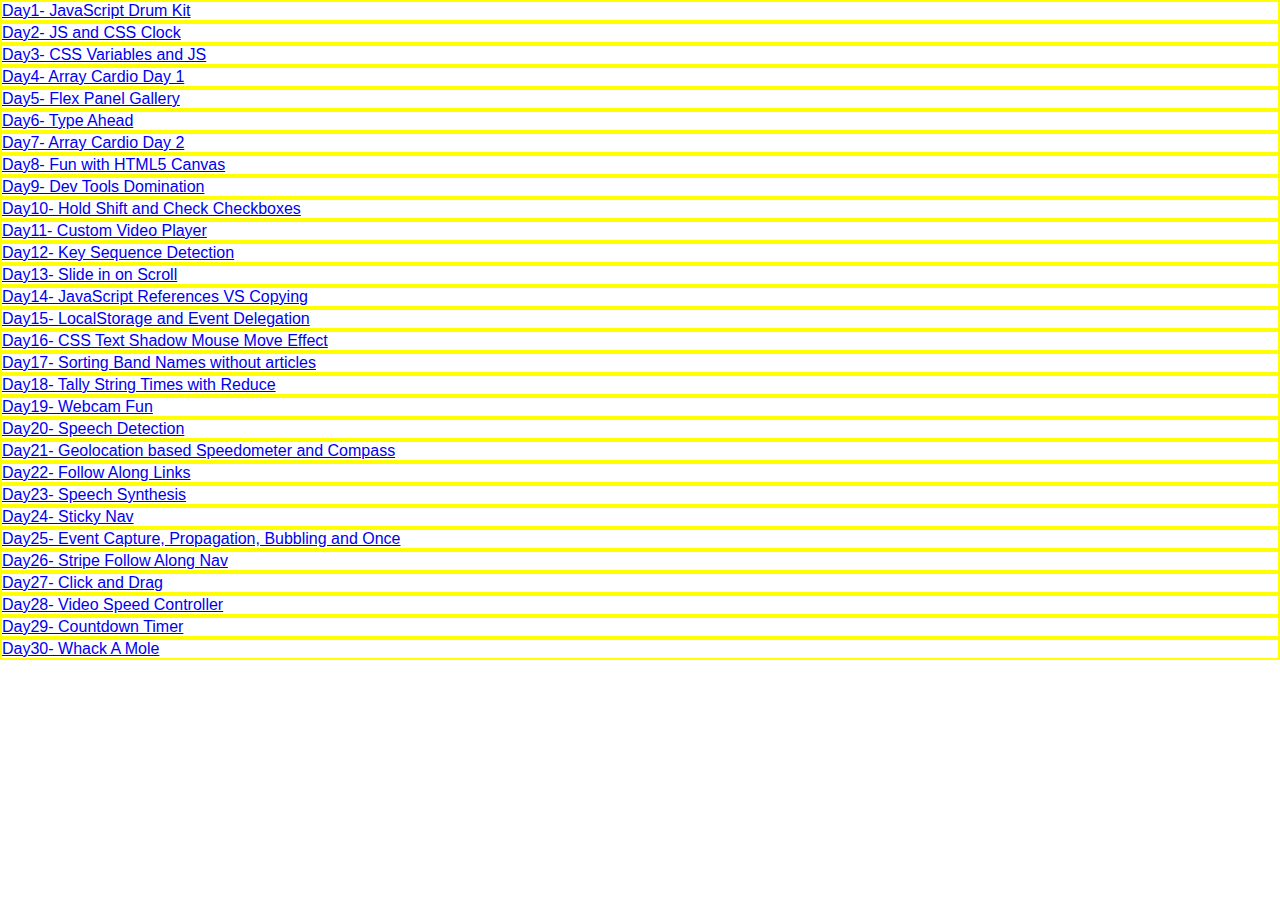
<file: index.html>
<!doctype html>
<html>
<head>
<meta charset="utf-8">
<meta name="viewport" content="width=device-width, initial-scale=1.0">
<link rel="stylesheet" href="style.css">
<title>30 Days JavaScript Challenge</title>
</head>
<body>
	<div class="container">
		<a href="JS30/Day1- JavaScript Drum Kit/index.html">Day1- JavaScript Drum Kit</a>
		<a href="JS30/Day2- JS and CSS Clock/index.html">Day2- JS and CSS Clock</a>
		<a href="JS30/Day3- CSS Variables and JS/index.html">Day3- CSS Variables and JS</a>
		<a href="JS30/Day4- Array Cardio Day 1/index.html">Day4- Array Cardio Day 1</a>
		<a href="JS30/Day5- Flex Panel Gallery/index.html">Day5- Flex Panel Gallery</a>
		<a href="JS30/Day6- Type Ahead/index.html">Day6- Type Ahead</a>
		<a href="JS30/Day7- Array Cardio Day 2/index.html">Day7- Array Cardio Day 2</a>
		<a href="JS30/Day8- Fun with HTML5 Canvas/index.html">Day8- Fun with HTML5 Canvas</a>
		<a href="JS30/Day9- Dev Tools Domination/index.html">Day9- Dev Tools Domination</a>
		<a href="JS30/Day10- Hold Shift and Check Checkboxes/index.html">Day10- Hold Shift and Check Checkboxes</a>
		<a href="JS30/Day11- Custom Video Player/index.html">Day11- Custom Video Player</a>
		<a href="JS30/Day12- Key Sequence Detection/index.html">Day12- Key Sequence Detection</a>
		<a href="JS30/Day13- Slide in on Scroll/index.html">Day13- Slide in on Scroll</a>
		<a href="JS30/Day14- JavaScript References VS Copying/index.html">Day14- JavaScript References VS Copying</a>
		<a href="JS30/Day15- LocalStorage and Event Delegation/index.html">Day15- LocalStorage and Event Delegation</a>
		<a href="JS30/Day16- CSS Text Shadow Mouse Move Effect/index.html">Day16- CSS Text Shadow Mouse Move Effect</a>
		<a href="JS30/Day17- Sorting Band Names without articles/index.html">Day17- Sorting Band Names without articles</a>
		<a href="JS30/Day18- Tally String Times with Reduce/index.html">Day18- Tally String Times with Reduce</a>
		<a href="JS30/Day19- Webcam Fun/index.html">Day19- Webcam Fun</a>
		<a href="JS30/Day20- Speech Detection/index.html">Day20- Speech Detection</a>
		<a href="JS30/Day21- Geolocation based Speedometer and Compass/index.html">Day21- Geolocation based Speedometer and Compass</a>
		<a href="JS30/Day22- Follow Along Links/index.html">Day22- Follow Along Links</a>
		<a href="JS30/Day23- Speech Synthesis/index.html">Day23- Speech Synthesis</a>
		<a href="JS30/Day24- Sticky Nav/index.html">Day24- Sticky Nav</a>
		<a href="JS30/Day25- Event Capture, Propagation, Bubbling and Once/index.html">Day25- Event Capture, Propagation, Bubbling and Once</a>
		<a href="JS30/Day26- Stripe Follow Along Nav/index.html">Day26- Stripe Follow Along Nav</a>
		<a href="JS30/Day27- Click and Drag/index.html">Day27- Click and Drag</a>
		<a href="JS30/Day28- Video Speed Controller/index.html">Day28- Video Speed Controller</a>
		<a href="JS30/Day29- Countdown Timer/index.html">Day29- Countdown Timer</a>
		<a href="JS30/Day30- Whack A Mole/index.html">Day30- Whack A Mole</a>
	</div>
</body>
</html>
</file>
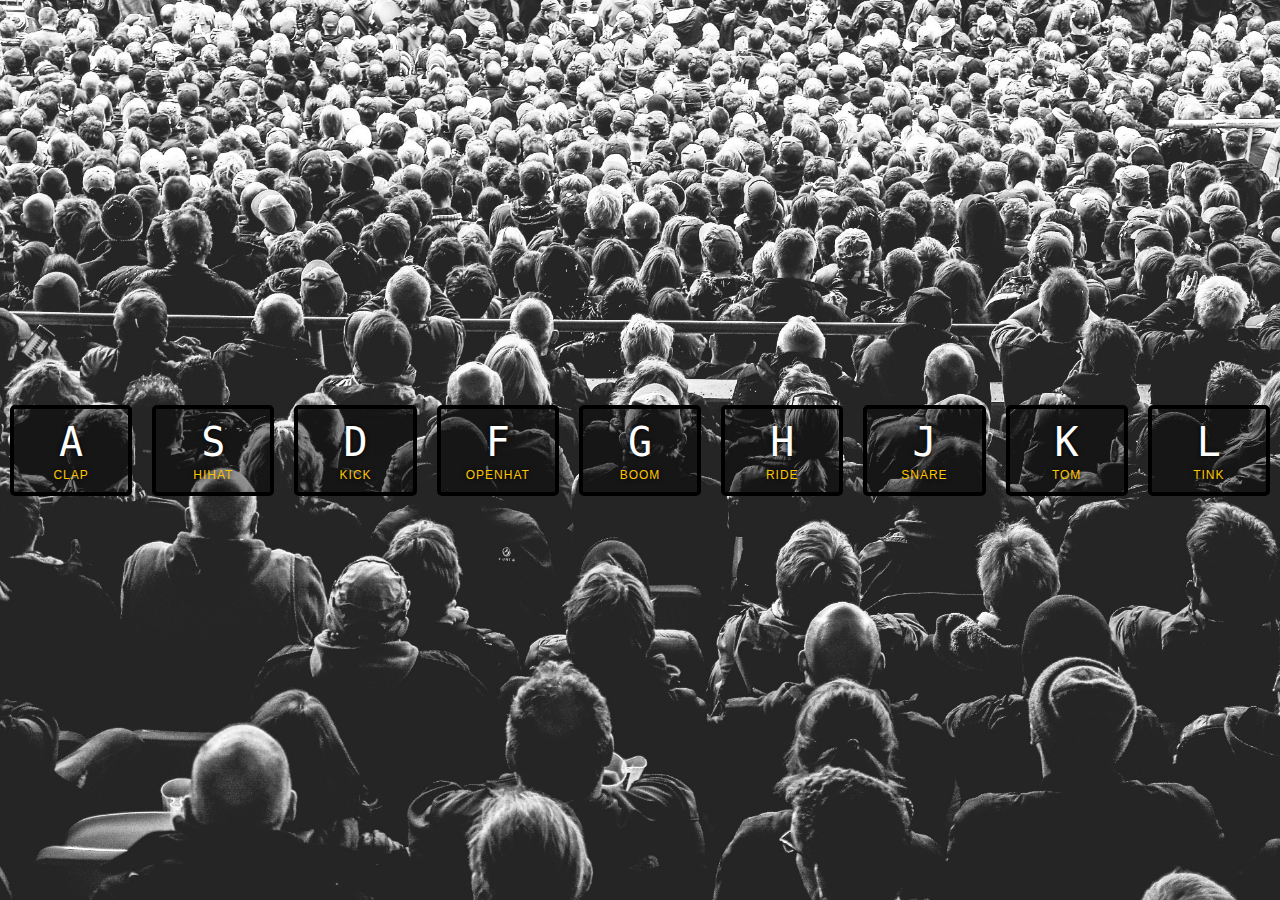
<file: JS30/Day1- JavaScript Drum Kit/index.html>
<!DOCTYPE html>
<html lang="en">
<head>
  <meta charset="UTF-8">
  <meta name="viewport" content="width=device-width, initial-scale=1.0">
  <title>JS Drum Kit</title>
  <link rel="stylesheet" href="style.css">
</head>
<body>
	<div class="keys">
    <div data-key="65" class="key">
      <a onClick="play(65)"><kbd>A</kbd>
      <span class="sound">clap</span></a>
	  </div>
	<div data-key="83" class="key">
      <a onClick="play(83)"><kbd>S</kbd>
      <span class="sound">hihat</span></a>
    </div>
    <div data-key="68" class="key">
      <a onClick="play(68)"><kbd>D</kbd>
      <span class="sound">kick</span></a>
    </div>
    <div data-key="70" class="key">
      <a onClick="play(70)"><kbd>F</kbd>
      <span class="sound">openhat</span></a>
    </div>
    <div data-key="71" class="key">
      <a onClick="play(71)"><kbd>G</kbd>
      <span class="sound">boom</span></a>
    </div>
    <div data-key="72" class="key">
      <a onClick="play(72)"><kbd>H</kbd>
      <span class="sound">ride</span></a>
    </div>
    <div data-key="74" class="key">
      <a onClick="play(74)"><kbd>J</kbd>
      <span class="sound">snare</span></a>
    </div>
    <div data-key="75" class="key">
      <a onClick="play(75)"><kbd>K</kbd>
      <span class="sound">tom</span></a>
    </div>
    <div data-key="76" class="key">
      <a onClick="play(76)"><kbd>L</kbd>
		  <span class="sound">tink</span></a>
    </div>
  </div>

  <audio data-key="65" src="sounds/clap.wav"></audio>
  <audio data-key="83" src="sounds/hihat.wav"></audio>
  <audio data-key="68" src="sounds/kick.wav"></audio>
  <audio data-key="70" src="sounds/openhat.wav"></audio>
  <audio data-key="71" src="sounds/boom.wav"></audio>
  <audio data-key="72" src="sounds/ride.wav"></audio>
  <audio data-key="74" src="sounds/snare.wav"></audio>
  <audio data-key="75" src="sounds/tom.wav"></audio>
  <audio data-key="76" src="sounds/tink.wav"></audio>

	<script>
		function play(dk){
			switch(dk){
				case 65:
					var audio=new Audio("sounds/clap.wav");
				break;
				case 83:
					var audio=new Audio("sounds/hihat.wav");
				break;
				case 68:
					var audio=new Audio("sounds/kick.wav");
				break;
				case 70:
					var audio=new Audio("sounds/openhat.wav");
				break;
				case 71:
					var audio=new Audio("sounds/boom.wav");
				break;
				case 72:
					var audio=new Audio("sounds/ride.wav");
				break;
				case 74:
					var audio=new Audio("sounds/snare.wav");
				break;
				case 75:
					var audio=new Audio("sounds/tom.wav");
				break;
				case 76:
					var audio=new Audio("sounds/tink.wav");
				break;
			}
			audio.currentTime = 0; 
			audio.play();
			console.log(dk);
		}
		function playsound(e){
			const audio = document.querySelector(`audio[data-key="${e.keyCode}"]`);
			const key = document.querySelector(`.key[data-key="${e.keyCode}"]`);
			if(!audio) return; // stop the function from running all together
			audio.currentTime = 0; // rewind to the start
			audio.play();
			key.classList.add('playing');
		};
		
		function removeTransition(e){
			if(e.propertyName !== 'transform') return; // skip if it is not a transform
			this.classList.remove('playing');
		}
		
		const keys = document.querySelectorAll('.key');
		keys.forEach(key => key.addEventListener('transitionend',removeTransition));
		window.addEventListener('keydown',playsound);
		window.addEventListener('click',playsound);
	</script>

</body>
</html>
</file>
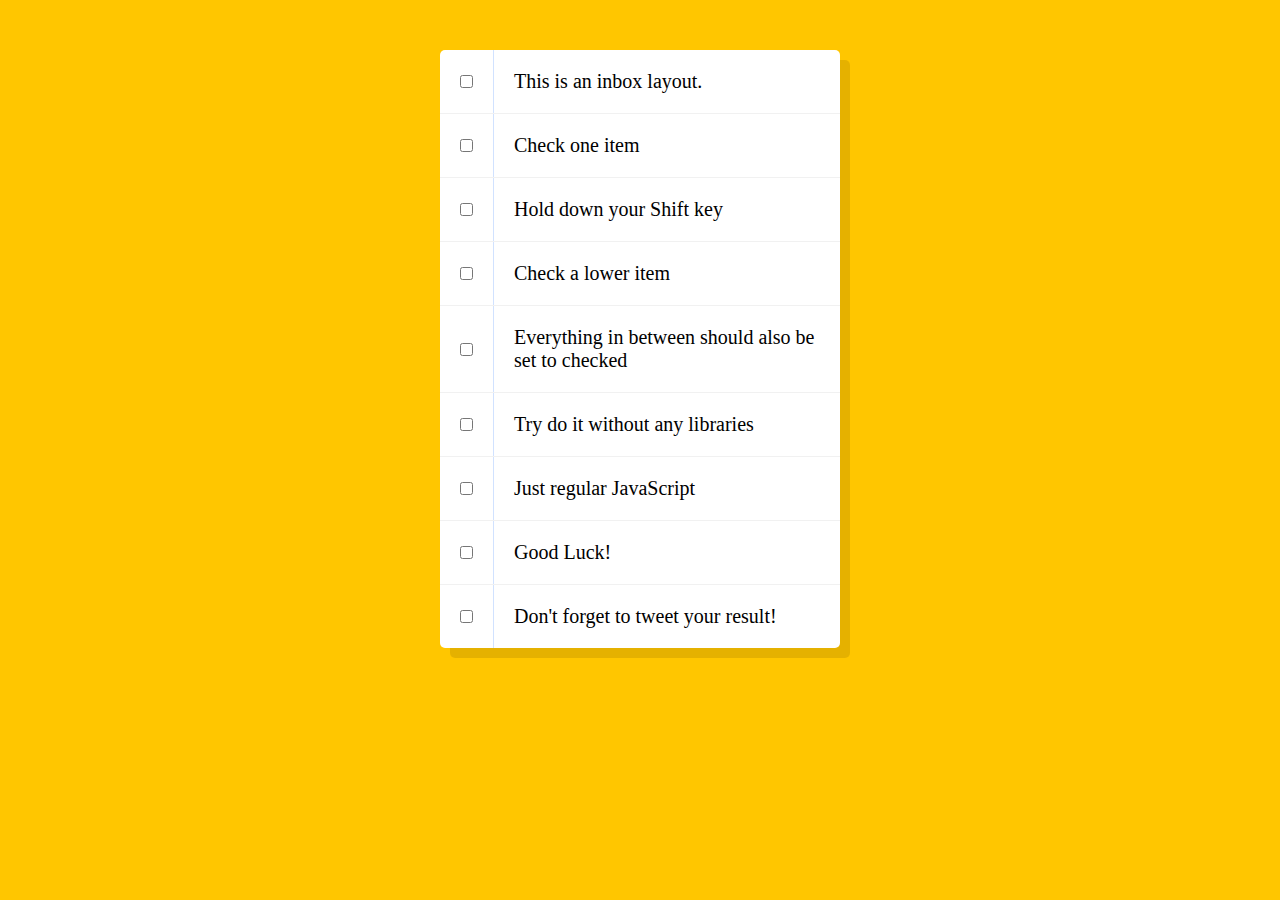
<file: JS30/Day10- Hold Shift and Check Checkboxes/index.html>
<!DOCTYPE html>
<html lang="en">
<head>
  <meta charset="UTF-8">
  <title>Hold Shift to Check Multiple Checkboxes</title>
</head>
<body>
  <style>

    html {
      font-family: sans-serif;
      background: #ffc600;
    }

    .inbox {
      max-width: 400px;
      margin: 50px auto;
      background: white;
      border-radius: 5px;
      box-shadow: 10px 10px 0 rgba(0,0,0,0.1);
    }

    .item {
      display: flex;
      align-items: center;
      border-bottom: 1px solid #F1F1F1;
    }

    .item:last-child {
      border-bottom: 0;
    }


    input:checked + p {
      background: #F9F9F9;
      text-decoration: line-through;
    }

    input[type="checkbox"] {
      margin: 20px;
    }

    p {
      margin: 0;
      padding: 20px;
      transition: background 0.2s;
      flex: 1;
      font-family: 'helvetica neue';
      font-size: 20px;
      font-weight: 200;
      border-left: 1px solid #D1E2FF;
    }
  </style>
   <!--
   The following is a common layout you would see in an email client.
   When a user clicks a checkbox, holds Shift, and then clicks another checkbox a few rows down, all the checkboxes in-between those two checkboxes should be checked.
  -->
  <div class="inbox">
    <div class="item">
      <input type="checkbox">
      <p>This is an inbox layout.</p>
    </div>
    <div class="item">
      <input type="checkbox">
      <p>Check one item</p>
    </div>
    <div class="item">
      <input type="checkbox">
      <p>Hold down your Shift key</p>
    </div>
    <div class="item">
      <input type="checkbox">
      <p>Check a lower item</p>
    </div>
    <div class="item">
      <input type="checkbox">
      <p>Everything in between should also be set to checked</p>
    </div>
    <div class="item">
      <input type="checkbox">
      <p>Try do it without any libraries</p>
    </div>
    <div class="item">
      <input type="checkbox">
      <p>Just regular JavaScript</p>
    </div>
    <div class="item">
      <input type="checkbox">
      <p>Good Luck!</p>
    </div>
    <div class="item">
      <input type="checkbox">
      <p>Don't forget to tweet your result!</p>
    </div>
  </div>

<script>
const checkboxes = document.querySelectorAll('.inbox input[type="checkbox"]');

let lastChecked;

function handleCheck(e) {
  // Check if they had the shift key down
  // AND check that they are checking it
  let inBetween = false;
  if (e.shiftKey && this.checked) {
    // go ahead and do what we please
    // loop over every single checkbox
    checkboxes.forEach(checkbox => {
      console.log(checkbox);
      if (checkbox === this || checkbox === lastChecked) {
        inBetween = !inBetween;
        console.log('Starting to check them in between!');
      }

      if (inBetween) {
        checkbox.checked = true;
      }
    });
  }

  lastChecked = this;
}

checkboxes.forEach(checkbox => checkbox.addEventListener('click', handleCheck));
</script>
</body>
</html>
</file>
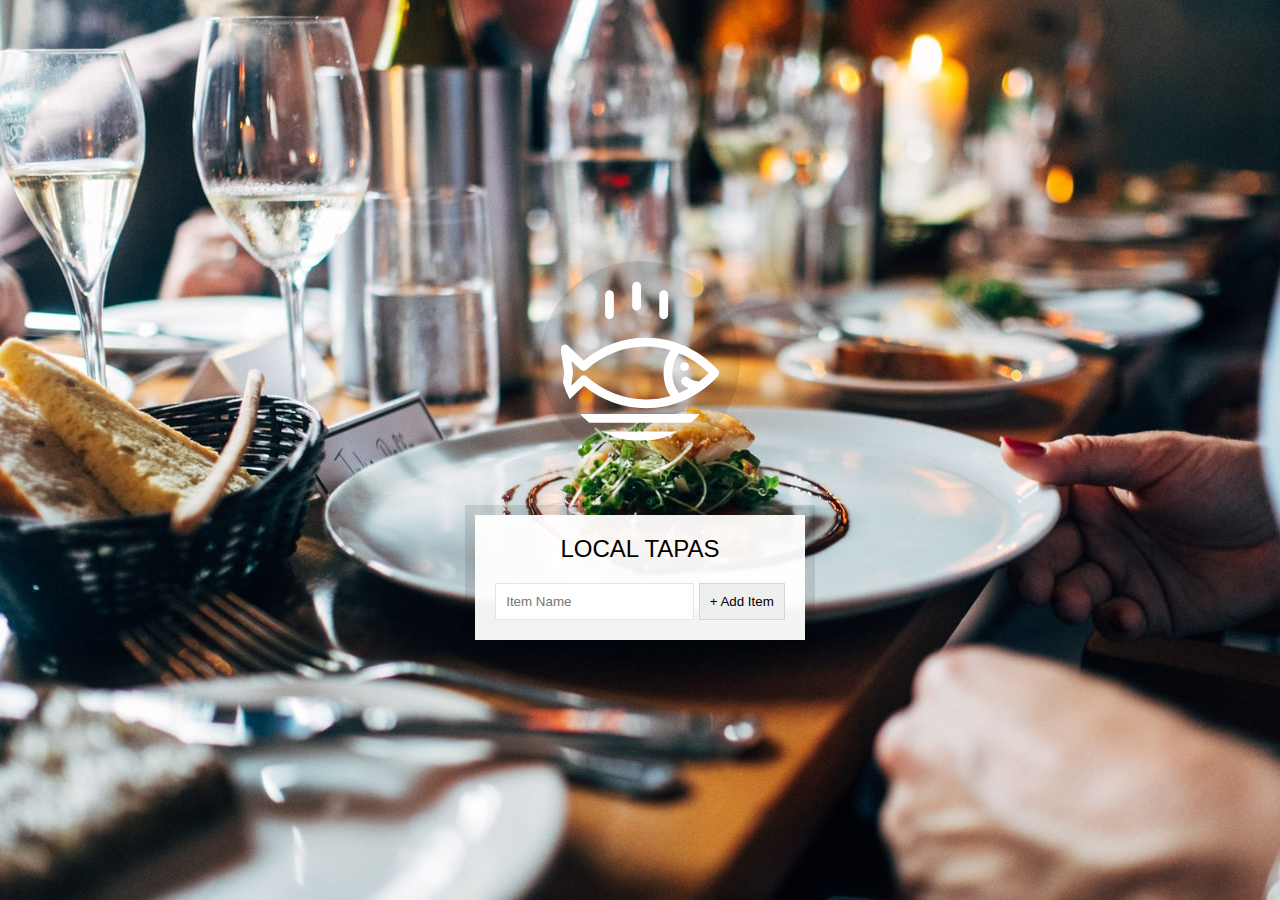
<file: JS30/Day15- LocalStorage and Event Delegation/index.html>
<!DOCTYPE html>
<html lang="en">
<head>
  <meta charset="UTF-8">
  <title>LocalStorage</title>
  <link rel="stylesheet" href="style.css">
</head>
<body>
  <!--
      Fish SVG Cred:
      https://thenounproject.com/search/?q=fish&i=589236
   -->

   <svg xmlns="http://www.w3.org/2000/svg" xmlns:xlink="http://www.w3.org/1999/xlink" version="1.1" x="0px" y="0px" viewBox="0 0 512 512" enable-background="new 0 0 512 512" xml:space="preserve"><g><path d="M495.9,425.3H16.1c-5.2,0-10.1,2.9-12.5,7.6c-2.4,4.7-2.1,10.3,0.9,14.6l39,56.4c2.6,3.8,7,6.1,11.6,6.1h401.7   c4.6,0,9-2.3,11.6-6.1l39-56.4c3-4.3,3.3-9.9,0.9-14.6C506,428.2,501.1,425.3,495.9,425.3z M449.4,481.8H62.6L43,453.6H469   L449.4,481.8z"/><path d="M158.3,122c7.8,0,14.1-6.3,14.1-14.1V43.4c0-7.8-6.3-14.1-14.1-14.1c-7.8,0-14.1,6.3-14.1,14.1v64.5   C144.2,115.7,150.5,122,158.3,122z"/><path d="M245.1,94.7c7.8,0,14.1-6.3,14.1-14.1V16.1c0-7.8-6.3-14.1-14.1-14.1C237.3,2,231,8.3,231,16.1v64.5   C231,88.4,237.3,94.7,245.1,94.7z"/><path d="M331.9,122c7.8,0,14.1-6.3,14.1-14.1V43.4c0-7.8-6.3-14.1-14.1-14.1s-14.1,6.3-14.1,14.1v64.5   C317.8,115.7,324.1,122,331.9,122z"/><path d="M9.6,385.2c5.3,2.8,11.8,1.9,16.2-2.2l50.6-47.7c56.7,46.5,126.6,71.9,198.3,71.9c0,0,0,0,0,0   c87.5,0,169.7-36.6,231.4-103.2c5-5.4,5-13.8,0-19.2c-61.8-66.5-144-103.2-231.4-103.2c-72,0-142.2,25.6-199,72.5l-50-47.1   c-4.4-4.1-10.9-5-16.2-2.2c-5.3,2.8-8.3,8.7-7.4,14.6l11.6,75L2.2,370.6C1.3,376.5,4.2,382.4,9.6,385.2z M380.9,230.8   c34.9,14.3,67.2,35.7,95.3,63.6c-10.1,10-20.8,19.2-31.9,27.5c-22.4-3.3-29.6-8.8-30.7-9.7c-4-5.7-11.8-7.7-18.1-4.4   c-6.9,3.6-9.5,12.2-5.9,19.1c1.9,3.5,7.3,10.3,22.4,16c-10.1,5.7-20.5,10.7-31.1,15.1C352.4,320.2,352.4,268.6,380.9,230.8z    M36.3,255.6l29.4,27.7c5.3,5,13.6,5.1,19.1,0.3c53.2-47.6,120.7-73.7,190-73.7c26.9,0,53.2,3.9,78.5,11.3   c-29.3,44.6-29.3,102,0,146.6c-25.3,7.4-51.6,11.3-78.5,11.3c-69,0-136.3-26-189.4-73.2c-2.7-2.4-13.4-6.3-19.1,0.3l-30.1,28.3   l5.7-40C42.2,293,36.3,255.6,36.3,255.6z"/><circle cx="398.8" cy="273.8" r="14.1"/></g></svg>

  <div class="wrapper">
    <h2>LOCAL TAPAS</h2>
    <p></p>
    <ul class="plates">
      <li>Loading Tapas...</li>
    </ul>
    <form class="add-items">
      <input type="text" name="item" placeholder="Item Name" required>
      <input type="submit" value="+ Add Item">
    </form>
  </div>

<script>
  const addItems = document.querySelector('.add-items');
  const itemsList = document.querySelector('.plates');
  const items = JSON.parse(localStorage.getItem('items')) || [];

  function addItem(e) {
    e.preventDefault();
    const text = (this.querySelector('[name=item]')).value;
    const item = {
      text,
      done: false
    };

    items.push(item);
    populateList(items, itemsList);
    localStorage.setItem('items', JSON.stringify(items));
    this.reset();
  }

  function populateList(plates = [], platesList) {
    platesList.innerHTML = plates.map((plate, i) => {
      return `
        <li>
          <input type="checkbox" data-index=${i} id="item${i}" ${plate.done ? 'checked' : ''} />
          <label for="item${i}">${plate.text}</label>
        </li>
      `;
    }).join('');
  }

  function toggleDone(e) {
    if (!e.target.matches('input')) return; // skip this unless it's an input
    const el = e.target;
    const index = el.dataset.index;
    items[index].done = !items[index].done;
    localStorage.setItem('items', JSON.stringify(items));
    populateList(items, itemsList);
  }

  addItems.addEventListener('submit', addItem);
  itemsList.addEventListener('click', toggleDone);

  populateList(items, itemsList);

</script>


</body>
</html>
</file>
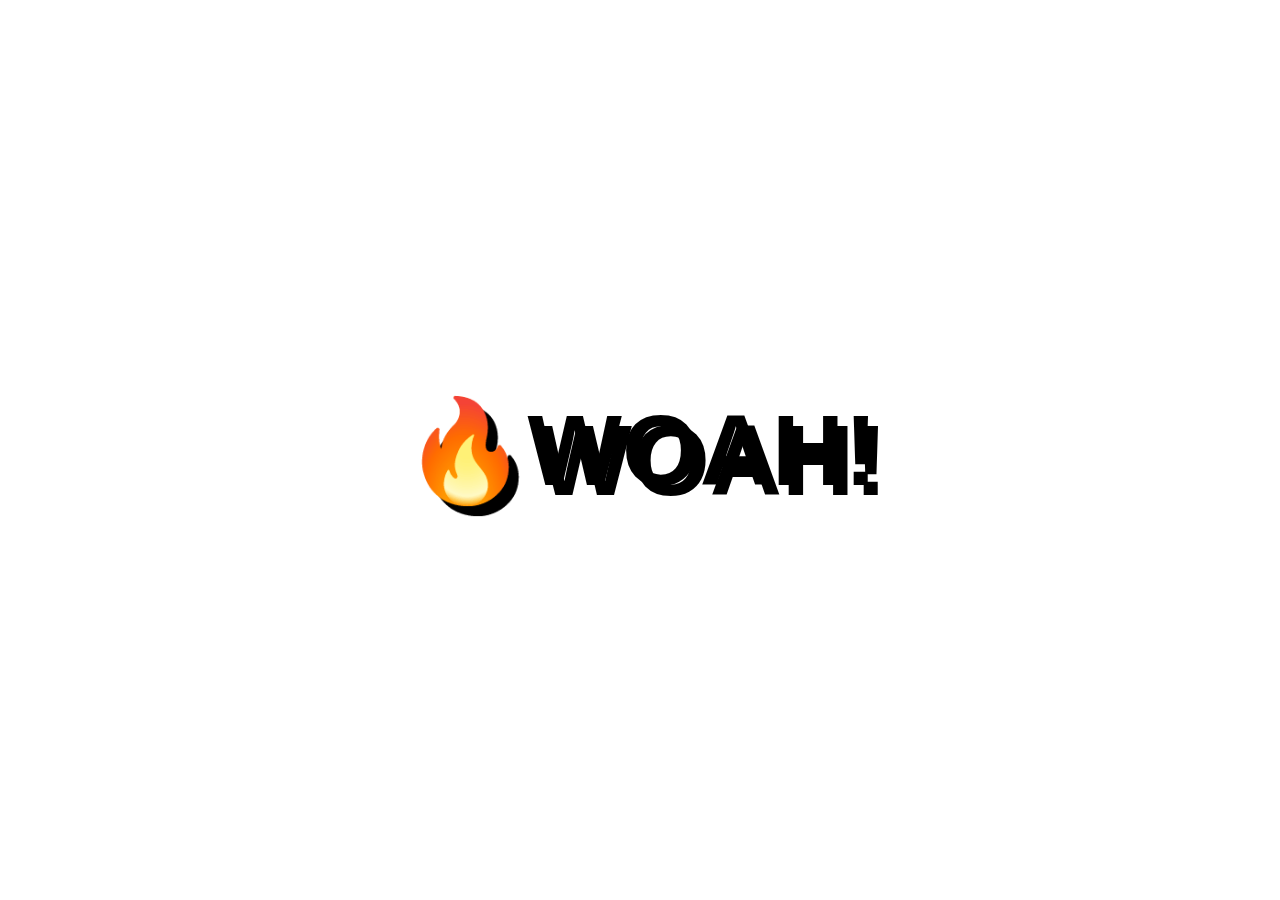
<file: JS30/Day16- CSS Text Shadow Mouse Move Effect/index.html>
<!DOCTYPE html>
<html lang="en">
<head>
  <meta charset="UTF-8">
  <title>Mouse Shadow</title>
</head>
<body>

  <div class="hero">
    <h1 contenteditable>🔥WOAH!</h1>
  </div>

  <style>
  html {
    color: black;
    font-family: sans-serif;
  }

  body {
    margin: 0;
  }

  .hero {
    min-height: 100vh;
    display: flex;
    justify-content: center;
    align-items: center;
    color: black;
  }

  h1 {
    text-shadow: 10px 10px 0 rgba(0,0,0,1);
    font-size: 100px;
  }
  </style>

<script>
  const hero = document.querySelector('.hero');
  const text = hero.querySelector('h1');
  const walk = 500; // 500px

  function shadow(e) {
    const { offsetWidth: width, offsetHeight: height } = hero;
    let { offsetX: x, offsetY: y } = e;

    if (this !== e.target) {
      x = x + e.target.offsetLeft;
      y = y + e.target.offsetTop;
    }

    const xWalk = Math.round((x / width * walk) - (walk / 2));
    const yWalk = Math.round((y / height * walk) - (walk / 2));

    text.style.textShadow = `
      ${xWalk}px ${yWalk}px 0 rgba(255,0,255,0.7),
      ${xWalk * -1}px ${yWalk}px 0 rgba(0,255,255,0.7),
      ${yWalk}px ${xWalk * -1}px 0 rgba(0,255,0,0.7),
      ${yWalk * -1}px ${xWalk}px 0 rgba(0,0,255,0.7)
    `;

  }

  hero.addEventListener('mousemove', shadow);
</script>
</body>
</html>
</file>
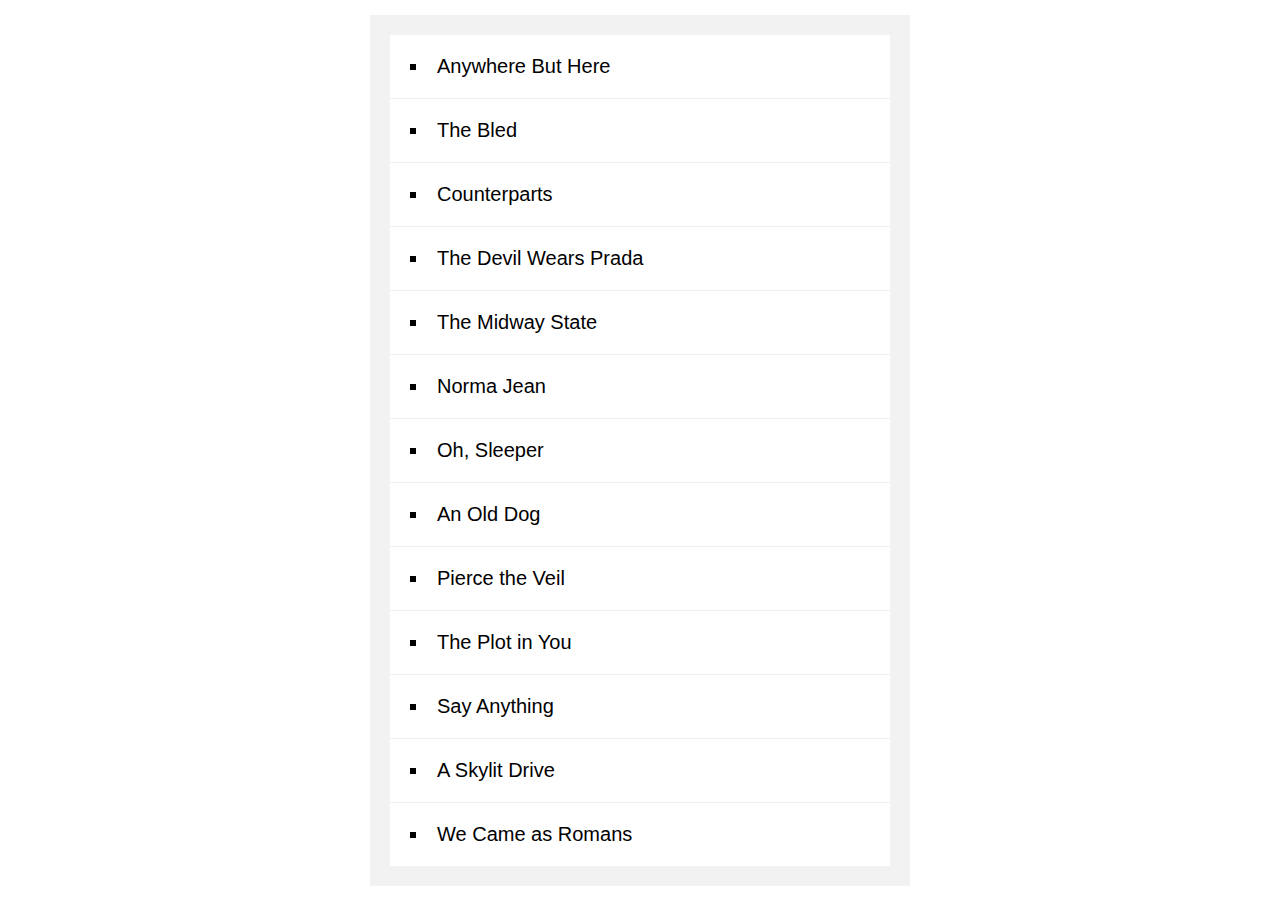
<file: JS30/Day17- Sorting Band Names without articles/index.html>
<!DOCTYPE html>
<html lang="en">
<head>
  <meta charset="UTF-8">
  <title>Sort Without Articles</title>
</head>
<body>

  <style>
    body {
      margin: 0;
      font-family: sans-serif;
      background: url("https://source.unsplash.com/nDqA4d5NL0k/2000x2000");
      background-size: cover;
      display: flex;
      align-items: center;
      min-height: 100vh;
    }

    #bands {
      list-style: inside square;
      font-size: 20px;
      background: white;
      width: 500px;
      margin: auto;
      padding: 0;
      box-shadow: 0 0 0 20px rgba(0, 0, 0, 0.05);
    }
    
    #bands li {
      border-bottom: 1px solid #efefef;
      padding: 20px;
    }
    
    #bands li:last-child {
      border-bottom: 0;
    }

    a {
      color: #ffc600;
      text-decoration: none;
    }

  </style>

  <ul id="bands"></ul>

<script>
const bands = ['The Plot in You', 'The Devil Wears Prada', 'Pierce the Veil', 'Norma Jean', 'The Bled', 'Say Anything', 'The Midway State', 'We Came as Romans', 'Counterparts', 'Oh, Sleeper', 'A Skylit Drive', 'Anywhere But Here', 'An Old Dog'];

function strip(bandName) {
  return bandName.replace(/^(a |the |an )/i, '').trim();
}

const sortedBands = bands.sort((a, b) => strip(a) > strip(b) ? 1 : -1);

document.querySelector('#bands').innerHTML =
  sortedBands
    .map(band => `<li>${band}</li>`)
    .join('');

console.log(sortedBands);

</script>

</body>
</html>
</file>
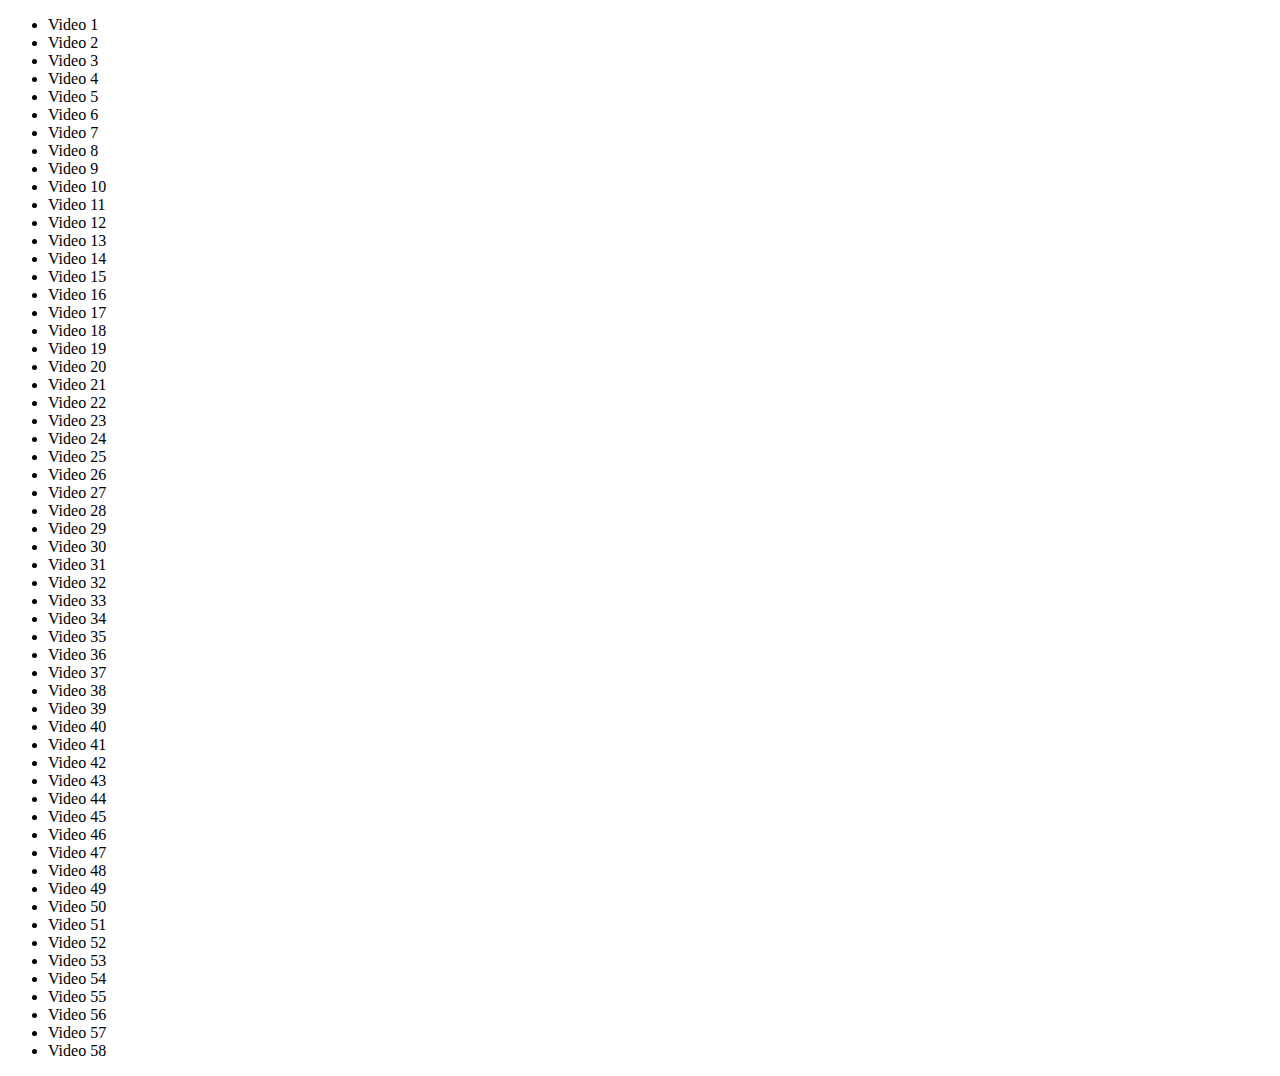
<file: JS30/Day18- Tally String Times with Reduce/index.html>
<!DOCTYPE html>
<html lang="en">
<head>
  <meta charset="UTF-8">
  <title>Videos</title>
</head>
<body>
  <ul class="videos">
    <li data-time="5:43">
      Video 1
    </li>
    <li data-time="2:33">
      Video 2
    </li>
    <li data-time="3:45">
      Video 3
    </li>
    <li data-time="0:47">
      Video 4
    </li>
    <li data-time="5:21">
      Video 5
    </li>
    <li data-time="6:56">
      Video 6
    </li>
    <li data-time="3:46">
      Video 7
    </li>
    <li data-time="5:25">
      Video 8
    </li>
    <li data-time="3:14">
      Video 9
    </li>
    <li data-time="3:31">
      Video 10
    </li>
    <li data-time="5:59">
      Video 11
    </li>
    <li data-time="3:07">
      Video 12
    </li>
    <li data-time="11:29">
      Video 13
    </li>
    <li data-time="8:57">
      Video 14
    </li>
    <li data-time="5:49">
      Video 15
    </li>
    <li data-time="5:52">
      Video 16
    </li>
    <li data-time="5:50">
      Video 17
    </li>
    <li data-time="9:13">
      Video 18
    </li>
    <li data-time="11:51">
      Video 19
    </li>
    <li data-time="7:58">
      Video 20
    </li>
    <li data-time="4:40">
      Video 21
    </li>
    <li data-time="4:45">
      Video 22
    </li>
    <li data-time="6:46">
      Video 23
    </li>
    <li data-time="7:24">
      Video 24
    </li>
    <li data-time="7:12">
      Video 25
    </li>
    <li data-time="5:23">
      Video 26
    </li>
    <li data-time="3:34">
      Video 27
    </li>
    <li data-time="8:22">
      Video 28
    </li>
    <li data-time="5:17">
      Video 29
    </li>
    <li data-time="3:10">
      Video 30
    </li>
    <li data-time="4:43">
      Video 31
    </li>
    <li data-time="19:43">
      Video 32
    </li>
    <li data-time="0:47">
      Video 33
    </li>
    <li data-time="0:47">
      Video 34
    </li>
    <li data-time="3:14">
      Video 35
    </li>
    <li data-time="3:59">
      Video 36
    </li>
    <li data-time="2:43">
      Video 37
    </li>
    <li data-time="4:17">
      Video 38
    </li>
    <li data-time="6:56">
      Video 39
    </li>
    <li data-time="3:05">
      Video 40
    </li>
    <li data-time="2:06">
      Video 41
    </li>
    <li data-time="1:59">
      Video 42
    </li>
    <li data-time="1:49">
      Video 43
    </li>
    <li data-time="3:36">
      Video 44
    </li>
    <li data-time="7:10">
      Video 45
    </li>
    <li data-time="3:44">
      Video 46
    </li>
    <li data-time="3:44">
      Video 47
    </li>
    <li data-time="4:36">
      Video 48
    </li>
    <li data-time="3:16">
      Video 49
    </li>
    <li data-time="1:10">
      Video 50
    </li>
    <li data-time="6:10">
      Video 51
    </li>
    <li data-time="2:14">
      Video 52
    </li>
    <li data-time="3:44">
      Video 53
    </li>
    <li data-time="5:05">
      Video 54
    </li>
    <li data-time="6:03">
      Video 55
    </li>
    <li data-time="12:39">
      Video 56
    </li>
    <li data-time="1:56">
      Video 57
    </li>
    <li data-time="4:04">
      Video 58
    </li>
  </ul>
<script>

  const timeNodes = Array.from(document.querySelectorAll('[data-time]'));

  const seconds = timeNodes
    .map(node => node.dataset.time)
    .map(timeCode => {
      const [mins, secs] = timeCode.split(':').map(parseFloat);
      return (mins * 60) + secs;
    })
    .reduce((total, vidSeconds) => total + vidSeconds);

    let secondsLeft = seconds;
    const hours = Math.floor(secondsLeft / 3600);
    secondsLeft = secondsLeft % 3600;

    const mins = Math.floor(secondsLeft / 60);
    secondsLeft = secondsLeft % 60;

    console.log(hours, mins, secondsLeft);

</script>
</body>
</html>
</file>
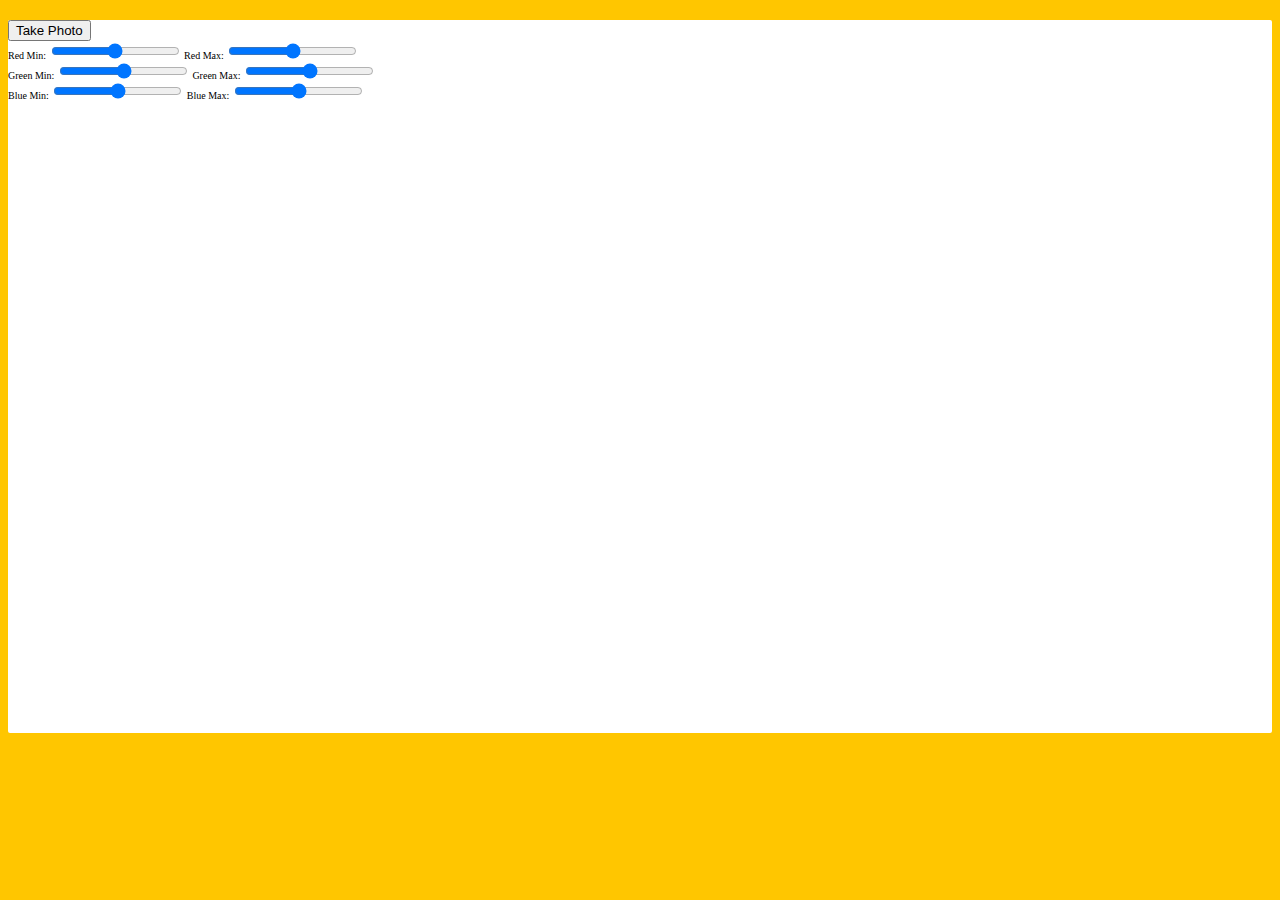
<file: JS30/Day19- Webcam Fun/index.html>
<!DOCTYPE html>
<html lang="en">
<head>
  <meta charset="UTF-8">
  <title>Get User Media Code Along!</title>
  <link rel="stylesheet" href="style.css">
</head>
<body>

  <div class="photobooth">
    <div class="controls">
      <button onClick="takePhoto()">Take Photo</button>
       <div class="rgb">
        <label for="rmin">Red Min:</label>
        <input type="range" min="0" max="255" name="rmin">
        <label for="rmax">Red Max:</label>
        <input type="range" min="0" max="255" name="rmin">
        <br>
        <label for="gmin">Green Min:</label>
        <input type="range" min="0" max="255" name="gmin">
        <label for="gmax">Green Max:</label>
        <input type="range" min="0" max="255" name="gmin">
        <br>
        <label for="bmin">Blue Min:</label>
        <input type="range" min="0" max="255" name="bmin">
        <label for="bmax">Blue Max:</label>
        <input type="range" min="0" max="255" name="bmin">
      </div> 
    </div>

    <canvas class="photo"></canvas>
    <video class="player"></video>
    <div class="strip"></div>
  </div>

  <audio class="snap" src="19 - Webcam Fun_snap.mp3" hidden></audio>

  <script src="script.js"></script>

</body>
</html>
</file>
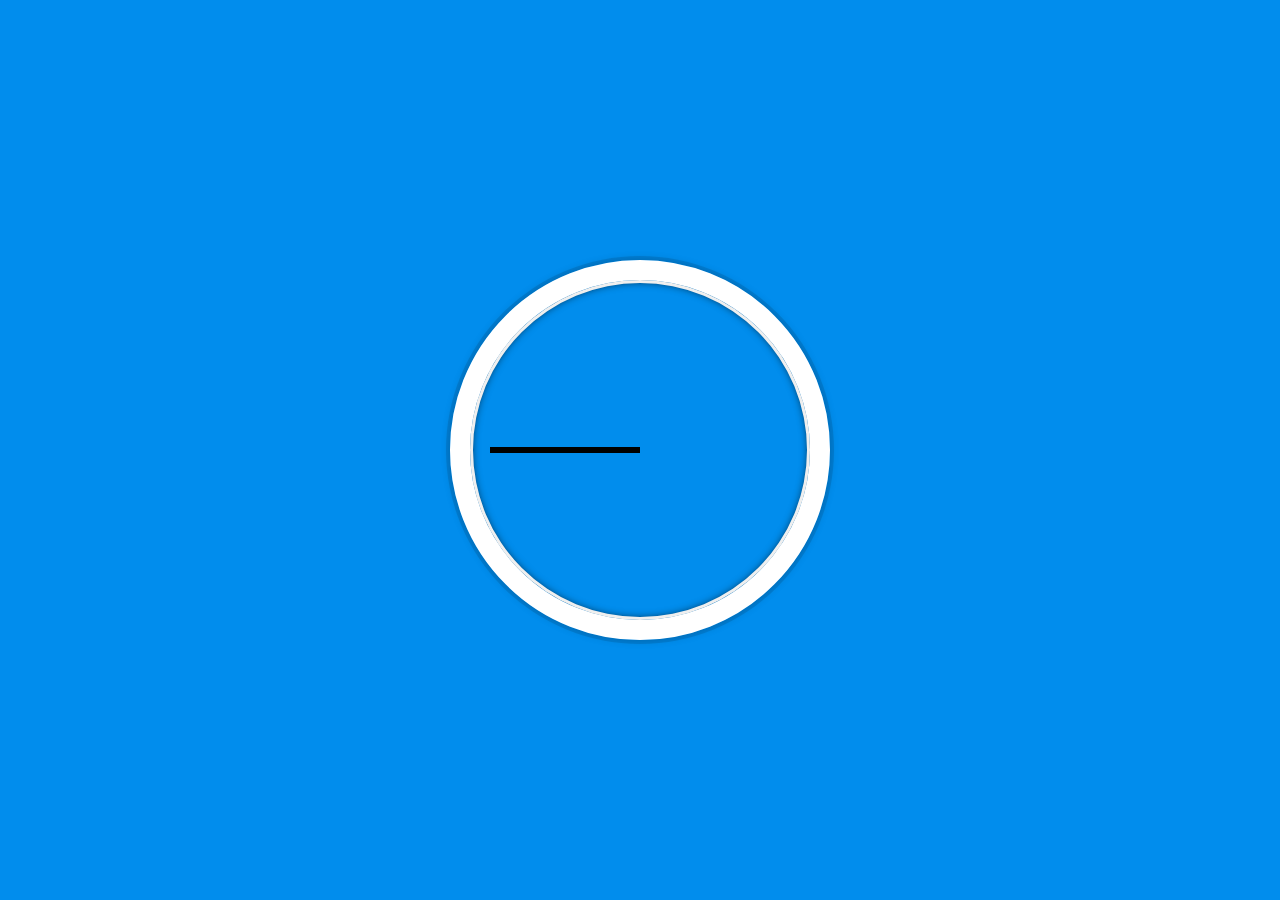
<file: JS30/Day2- JS and CSS Clock/index.html>
<!DOCTYPE html>
<html lang="en">
<head>
  <meta charset="UTF-8">
  <title>JS + CSS Clock</title>
</head>
<body>


    <div class="clock">
      <div class="clock-face">
        <div class="hand hour-hand"></div>
        <div class="hand min-hand"></div>
        <div class="hand second-hand"></div>
      </div>
    </div>


  <style>
    html {
      background: #018DED url(https://unsplash.it/1500/1000?image=881&blur=5);
      background-size: cover;
      font-family: 'helvetica neue';
      text-align: center;
      font-size: 10px;
    }

    body {
      margin: 0;
      font-size: 2rem;
      display: flex;
      flex: 1;
      min-height: 100vh;
      align-items: center;
    }

    .clock {
      width: 30rem;
      height: 30rem;
      border: 20px solid white;
      border-radius: 50%;
      margin: 50px auto;
      position: relative;
      padding: 2rem;
      box-shadow:
        0 0 0 4px rgba(0,0,0,0.1),
        inset 0 0 0 3px #EFEFEF,
        inset 0 0 10px black,
        0 0 10px rgba(0,0,0,0.2);
    }

    .clock-face {
      position: relative;
      width: 100%;
      height: 100%;
      transform: translateY(-3px); /* account for the height of the clock hands */
    }

    .hand {
      width: 50%;
      height: 6px;
      background: black;
      position: absolute;
      top: 50%;
    }

  </style>

  <script>


  </script>
</body>
</html>
</file>
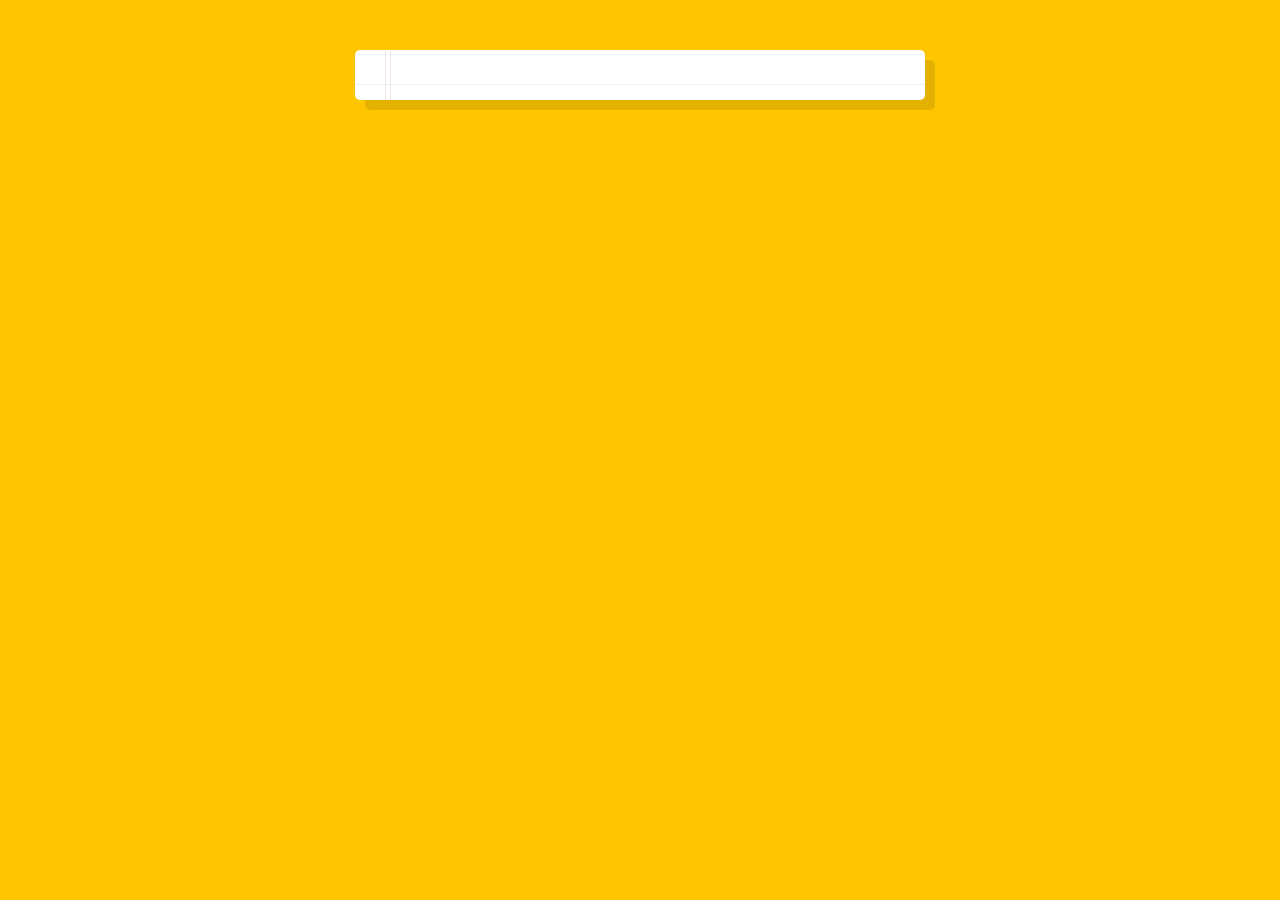
<file: JS30/Day20- Speech Detection/index.html>
<!DOCTYPE html>
<html lang="en">
<head>
  <meta charset="UTF-8">
  <title>Speech Detection</title>
</head>
<body>

  <div class="words" contenteditable>
  </div>

<script>
  window.SpeechRecognition = window.SpeechRecognition || window.webkitSpeechRecognition;

  const recognition = new SpeechRecognition();
  recognition.interimResults = true;
  recognition.lang = 'en-US';
  
  let p = document.createElement('p');
  const words = document.querySelector('.words');
  words.appendChild(p);

  recognition.addEventListener('result', e => {
    const transcript = Array.from(e.results)
      .map(result => result[0])
      .map(result => result.transcript)
      .join('');

      const poopScript = transcript.replace(/poop|poo|shit|dump/gi, '💩');
      p.textContent = poopScript;

      if (e.results[0].isFinal) {
        p = document.createElement('p');
        words.appendChild(p);
      }
  });

  recognition.addEventListener('end', recognition.start);

  recognition.start();

</script>


  <style>
    html {
      font-size: 10px;
    }

    body {
      background: #ffc600;
      font-family: 'helvetica neue';
      font-weight: 200;
      font-size: 20px;
    }

    .words {
      max-width: 500px;
      margin: 50px auto;
      background: white;
      border-radius: 5px;
      box-shadow: 10px 10px 0 rgba(0,0,0,0.1);
      padding: 1rem 2rem 1rem 5rem;
      background: -webkit-gradient(linear, 0 0, 0 100%, from(#d9eaf3), color-stop(4%, #fff)) 0 4px;
      background-size: 100% 3rem;
      position: relative;
      line-height: 3rem;
    }
    
    p {
      margin: 0 0 3rem;
    }

    .words:before {
      content: '';
      position: absolute;
      width: 4px;
      top: 0;
      left: 30px;
      bottom: 0;
      border: 1px solid;
      border-color: transparent #efe4e4;
    }
  </style>

</body>
</html>
</file>
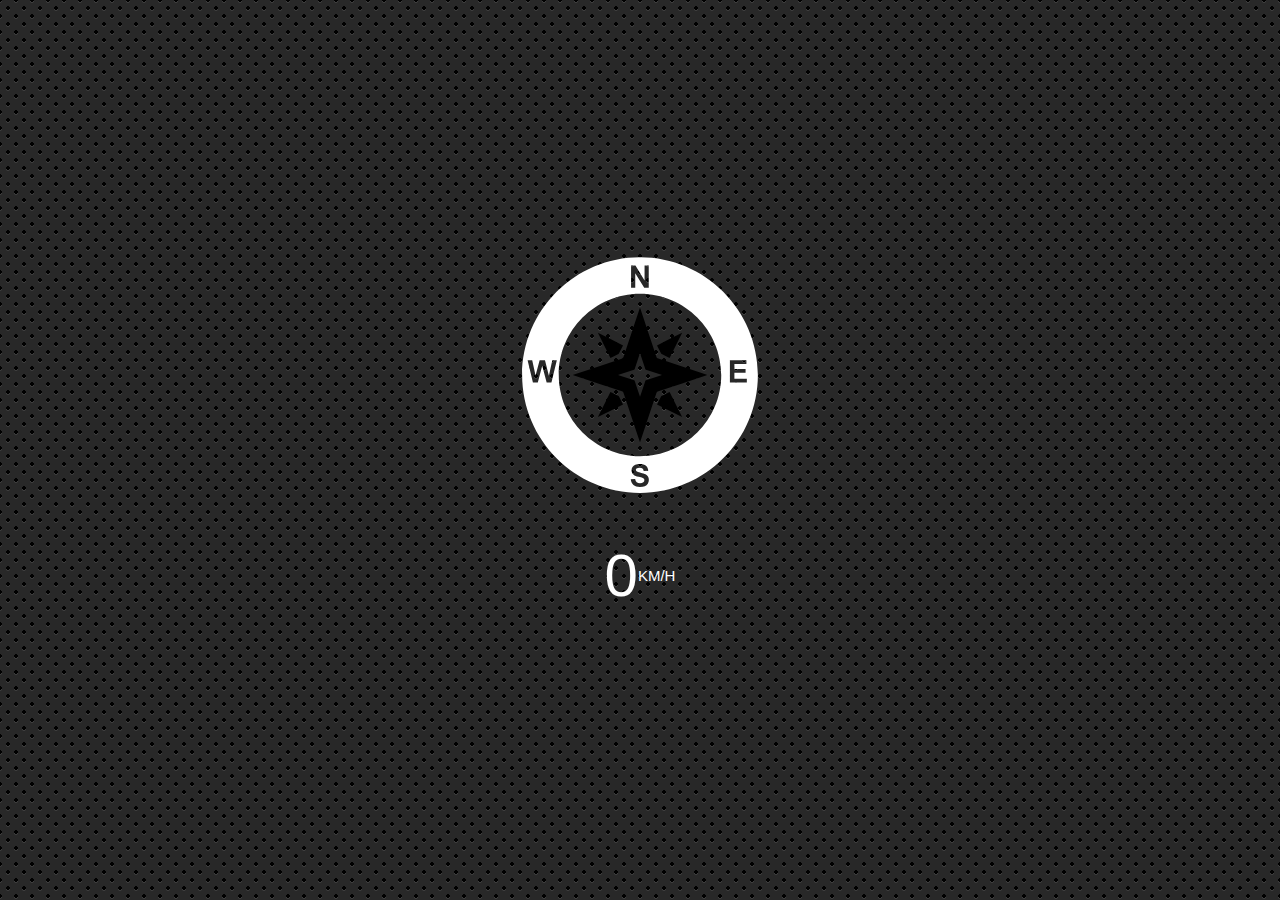
<file: JS30/Day21- Geolocation based Speedometer and Compass/index.html>
<!DOCTYPE html>
<html lang="en">
<head>
  <meta charset="UTF-8">
  <title>Document</title>
  <meta name="viewport" content="width=device-width">
</head>
<body>
  <svg class="arrow" xmlns="http://www.w3.org/2000/svg" xmlns:xlink="http://www.w3.org/1999/xlink" version="1.1" x="0px" y="0px" viewBox="0 0 64 64" enable-background="new 0 0 64 64" xml:space="preserve"><g><path fill="#ffffff" d="M32,1.824C15.361,1.824,1.825,15.361,1.825,32c0,16.639,13.537,30.176,30.175,30.176   S62.175,48.639,62.175,32C62.175,15.361,48.639,1.824,32,1.824z M29.715,3.988h1.12l2.333,3.807V3.988h1.069v5.701h-1.155   l-2.298-3.718v3.718h-1.069V3.988z M9.323,33.917H8.102l-1.136-4.262l-1.132,4.262H4.587l-1.361-5.701h1.178l0.859,3.916   l1.042-3.916h1.369l0.999,3.982l0.875-3.982h1.159L9.323,33.917z M33.995,59.828c-0.181,0.285-0.438,0.497-0.77,0.636   c-0.332,0.139-0.745,0.208-1.241,0.208c-0.721,0-1.274-0.167-1.661-0.5c-0.386-0.333-0.617-0.819-0.692-1.456l1.12-0.109   c0.067,0.376,0.204,0.652,0.41,0.828c0.206,0.176,0.484,0.264,0.834,0.264c0.371,0,0.65-0.078,0.838-0.235   c0.188-0.157,0.282-0.34,0.282-0.55c0-0.135-0.04-0.25-0.119-0.344c-0.079-0.095-0.217-0.177-0.414-0.247   c-0.135-0.047-0.442-0.13-0.922-0.249c-0.617-0.153-1.05-0.341-1.299-0.564c-0.35-0.314-0.525-0.696-0.525-1.147   c0-0.29,0.082-0.562,0.247-0.815c0.165-0.253,0.402-0.445,0.712-0.577c0.31-0.132,0.684-0.198,1.122-0.198   c0.716,0,1.254,0.157,1.616,0.471c0.362,0.314,0.552,0.733,0.57,1.256l-1.151,0.051c-0.049-0.293-0.155-0.504-0.317-0.632   c-0.162-0.128-0.405-0.193-0.729-0.193c-0.334,0-0.596,0.069-0.786,0.206c-0.122,0.088-0.183,0.206-0.183,0.354   c0,0.135,0.057,0.25,0.171,0.346c0.145,0.122,0.498,0.249,1.058,0.381c0.56,0.132,0.974,0.269,1.243,0.41   c0.268,0.141,0.478,0.334,0.63,0.58c0.152,0.245,0.227,0.548,0.227,0.908C34.267,59.237,34.176,59.543,33.995,59.828z M32,52.795   c-11.466,0-20.795-9.329-20.795-20.795c0-11.466,9.329-20.795,20.795-20.795S52.795,20.534,52.795,32   C52.795,43.466,43.466,52.795,32,52.795z M55.014,33.917v-5.701h4.227v0.965h-3.076v1.264h2.862v0.96h-2.862v1.552h3.185v0.961   H55.014z"/><g><path fill="#000000" d="M48.904,31.863c-4.074-1.358-8.148-2.717-12.226-4.066c-0.265-0.087-0.399-0.223-0.486-0.486    c-1.349-4.077-2.708-8.151-4.066-12.226c-0.029-0.087-0.074-0.169-0.132-0.3c-0.054,0.152-0.09,0.245-0.122,0.34    c-1.352,4.053-2.707,8.104-4.048,12.161c-0.096,0.292-0.246,0.428-0.532,0.522c-4.056,1.342-8.108,2.696-12.16,4.049    c-0.097,0.032-0.189,0.074-0.344,0.137c0.172,0.06,0.267,0.093,0.362,0.125c4.074,1.358,8.148,2.717,12.224,4.072    c0.204,0.068,0.337,0.158,0.412,0.386c1.243,3.757,2.498,7.511,3.75,11.265c0.144,0.432,0.291,0.862,0.463,1.373    c0.068-0.185,0.108-0.285,0.142-0.386c1.349-4.042,2.701-8.083,4.04-12.128c0.094-0.284,0.231-0.438,0.523-0.534    c4.056-1.341,8.108-2.696,12.161-4.048c0.099-0.033,0.195-0.076,0.347-0.137C49.067,31.925,48.987,31.891,48.904,31.863z     M37.475,32.038c-1.316,0.439-2.631,0.879-3.947,1.314c-0.095,0.031-0.139,0.081-0.17,0.173c-0.434,1.313-0.873,2.625-1.311,3.937    c-0.012,0.033-0.024,0.066-0.046,0.126c-0.056-0.166-0.104-0.306-0.15-0.446c-0.407-1.219-0.814-2.437-1.218-3.657    c-0.025-0.074-0.068-0.104-0.134-0.125c-1.323-0.44-2.646-0.881-3.968-1.322c-0.031-0.01-0.062-0.022-0.118-0.041    c0.05-0.02,0.081-0.034,0.112-0.045c1.315-0.439,2.631-0.879,3.947-1.314c0.093-0.03,0.142-0.075,0.173-0.17    c0.435-1.316,0.875-2.632,1.314-3.947c0.01-0.031,0.022-0.062,0.039-0.11c0.019,0.042,0.033,0.069,0.043,0.097    c0.441,1.323,0.882,2.645,1.321,3.969c0.028,0.085,0.072,0.129,0.158,0.158c1.324,0.438,2.646,0.879,3.969,1.32    c0.027,0.009,0.053,0.02,0.1,0.038C37.538,32.013,37.507,32.027,37.475,32.038z"/><path fill="#000000" d="M24.436,27.633c-1.069-2.137-2.119-4.237-3.216-6.43c2.189,1.094,4.292,2.145,6.433,3.216    c-0.359,0.713-0.706,1.404-1.057,2.091c-0.023,0.045-0.078,0.082-0.127,0.106C25.807,26.949,25.143,27.28,24.436,27.633z"/><path fill="#000000" d="M39.573,27.632c-0.696-0.348-1.351-0.673-2.002-1.005c-0.076-0.038-0.155-0.104-0.193-0.177    c-0.338-0.661-0.666-1.326-1.019-2.033c2.121-1.061,4.228-2.115,6.43-3.217C41.69,23.399,40.635,25.509,39.573,27.632z"/><path fill="#000000" d="M24.436,36.339c0.712,0.357,1.394,0.698,2.074,1.043c0.046,0.024,0.088,0.073,0.113,0.121    c0.339,0.671,0.674,1.345,1.028,2.051c-2.126,1.063-4.232,2.117-6.43,3.216C22.317,40.577,23.37,38.472,24.436,36.339z"/><path fill="#000000" d="M36.358,39.555c0.354-0.707,0.688-1.38,1.028-2.05c0.028-0.056,0.084-0.111,0.14-0.139    c0.67-0.339,1.343-0.674,2.047-1.026c1.066,2.131,2.118,4.235,3.215,6.43C40.601,41.676,38.503,40.628,36.358,39.555z"/></g></g></svg>


  <h1 class="speed">
    <span class="speed-value">0</span>
    <span class="units">KM/H</span>
  </h1>

  <style>
    html {
      font-size: 100px;
    }
    
    body {
      margin: 0;
      font-family: sans-serif;
      min-height: 100vh;
      display: flex;
      justify-content: center;
      align-items: center;
      flex-direction: column;
      background:
        radial-gradient(black 15%, transparent 16%) 0 0,
        radial-gradient(black 15%, transparent 16%) 8px 8px,
        radial-gradient(rgba(255,255,255,.1) 15%, transparent 20%) 0 1px,
        radial-gradient(rgba(255,255,255,.1) 15%, transparent 20%) 8px 9px;
      background-color: #282828;
      background-size: 16px 16px;
      background-attachment: fixed;
    }

    .arrow {
      width: 250px;
      overflow: hidden;
      transition: all 0.2s;
      transform: rotate(0deg);
      display: inline-block;
    }

    h1 {
      color: white;
      font-weight: 100;
      font-size: 60px;
      display: flex;
      align-items: center;
    }

    .units {
      font-size: 15px;
    }
    /*Compass: https://thenounproject.com/search/?q=compass&i=592352*/
  </style>
  <script>
    const arrow = document.querySelector('.arrow');
    const speed = document.querySelector('.speed-value');

    navigator.geolocation.watchPosition((data) => {
      console.log(data);
      speed.textContent = data.coords.speed;
      arrow.style.transform = `rotate(${data.coords.heading}deg)`;
    }, (err) => {
      console.error(err);
    });
  </script>
</body>
</html>
</file>
<file: style.css>
* {
  box-sizing: border-box; }

body, html {
  margin: 0;
  padding: 0;
  font-family: sans-serif; }

a {
  display: block;
  border: 2px yellow solid; }
</file>
<file: JS30/Day1- JavaScript Drum Kit/style.css>
* {
  box-sizing: border-box; }

body, html {
  margin: 0;
  padding: 0;
  font-family: sans-serif; }

html {
  font-size: 10px;
  background: url("./background.jpg") bottom center;
  background-size: cover; }

.keys {
  display: flex;
  flex-wrap: wrap;
  min-height: 100vh;
  align-items: center;
  justify-content: center; }
  .keys .key {
    display: block;
    flex: 9%;
    max-width: 11.11%;
    border: .4rem solid black;
    border-radius: .5rem;
    margin: 1rem;
    font-size: 1.5rem;
    padding: 1rem .5rem;
    transition: all .07s ease;
    width: 10rem;
    text-align: center;
    color: white;
    background: rgba(0, 0, 0, 0.4);
    text-shadow: 0 0 .5rem black; }
    .keys .key kbd {
      display: block;
      font-size: 4rem;
      color: white; }
    .keys .key .sound {
      font-size: 1.2rem;
      text-transform: uppercase;
      letter-spacing: .1rem;
      color: #ffc600; }
  .keys .key:active {
    transform: scale(1.1);
    border-color: #ffc600;
    box-shadow: 0 0 1rem #ffc600; }
  .keys .playing {
    transform: scale(1.1);
    border-color: #ffc600;
    box-shadow: 0 0 1rem #ffc600; }

@media screen and (max-width: 400px) {
  .keys .key {
    flex: 30%;
    max-width: 30%; } }
@media screen and (max-width: 800px) {
  .keys .key {
    flex: 20%;
    max-width: 20%; } }
</file>
<file: JS30/Day15- LocalStorage and Event Delegation/style.css>
html {
  box-sizing: border-box;
  background: url("oh-la-la.jpeg") center no-repeat;
  background-size: cover;
  min-height: 100vh;
  display: flex;
  justify-content: center;
  align-items: center;
  text-align: center;
  font-family: Futura, "Trebuchet MS", Arial, sans-serif;
}

*,
*:before,
*:after {
  box-sizing: inherit;
}

svg {
  fill: white;
  background: rgba(0, 0, 0, 0.1);
  padding: 20px;
  border-radius: 50%;
  width: 200px;
  margin-bottom: 50px;
}

.wrapper {
  padding: 20px;
  max-width: 350px;
  background: rgba(255, 255, 255, 0.95);
  box-shadow: 0 0 0 10px rgba(0, 0, 0, 0.1);
}

h2 {
  text-align: center;
  margin: 0;
  font-weight: 200;
}

.plates {
  margin: 0;
  padding: 0;
  text-align: left;
  list-style: none;
}

.plates li {
  border-bottom: 1px solid rgba(0, 0, 0, 0.2);
  padding: 10px 0;
  font-weight: 100;
  display: flex;
}

.plates label {
  flex: 1;
  cursor: pointer;
}

.plates input {
  display: none;
}

.plates input + label:before {
  content: "⬜️";
  margin-right: 10px;
}

.plates input:checked + label:before {
  content: "🌮";
}

.add-items {
  margin-top: 20px;
}

.add-items input {
  padding: 10px;
  outline: 0;
  border: 1px solid rgba(0, 0, 0, 0.1);
}
</file>
<file: JS30/Day19- Webcam Fun/style.css>
html {
  box-sizing: border-box;
}

*, *:before, *:after {
  box-sizing: inherit;
}

html {
  font-size: 10px;
  background: #ffc600;
}

.photobooth {
  background: white;
  max-width: 150rem;
  margin: 2rem auto;
  border-radius: 2px;
}

/*clearfix*/
.photobooth:after {
  content: '';
  display: block;
  clear: both;
}

.photo {
  width: 100%;
  float: left;
}

.player {
  position: absolute;
  top: 20px;
  right: 20px;
  width:200px;
}

/*
  Strip!
*/

.strip {
  padding: 2rem;
}

.strip img {
  width: 100px;
  overflow-x: scroll;
  padding: 0.8rem 0.8rem 2.5rem 0.8rem;
  box-shadow: 0 0 3px rgba(0,0,0,0.2);
  background: white;
}

.strip a:nth-child(5n+1) img { transform: rotate(10deg); }
.strip a:nth-child(5n+2) img { transform: rotate(-2deg); }
.strip a:nth-child(5n+3) img { transform: rotate(8deg); }
.strip a:nth-child(5n+4) img { transform: rotate(-11deg); }
.strip a:nth-child(5n+5) img { transform: rotate(12deg); }
</file>
